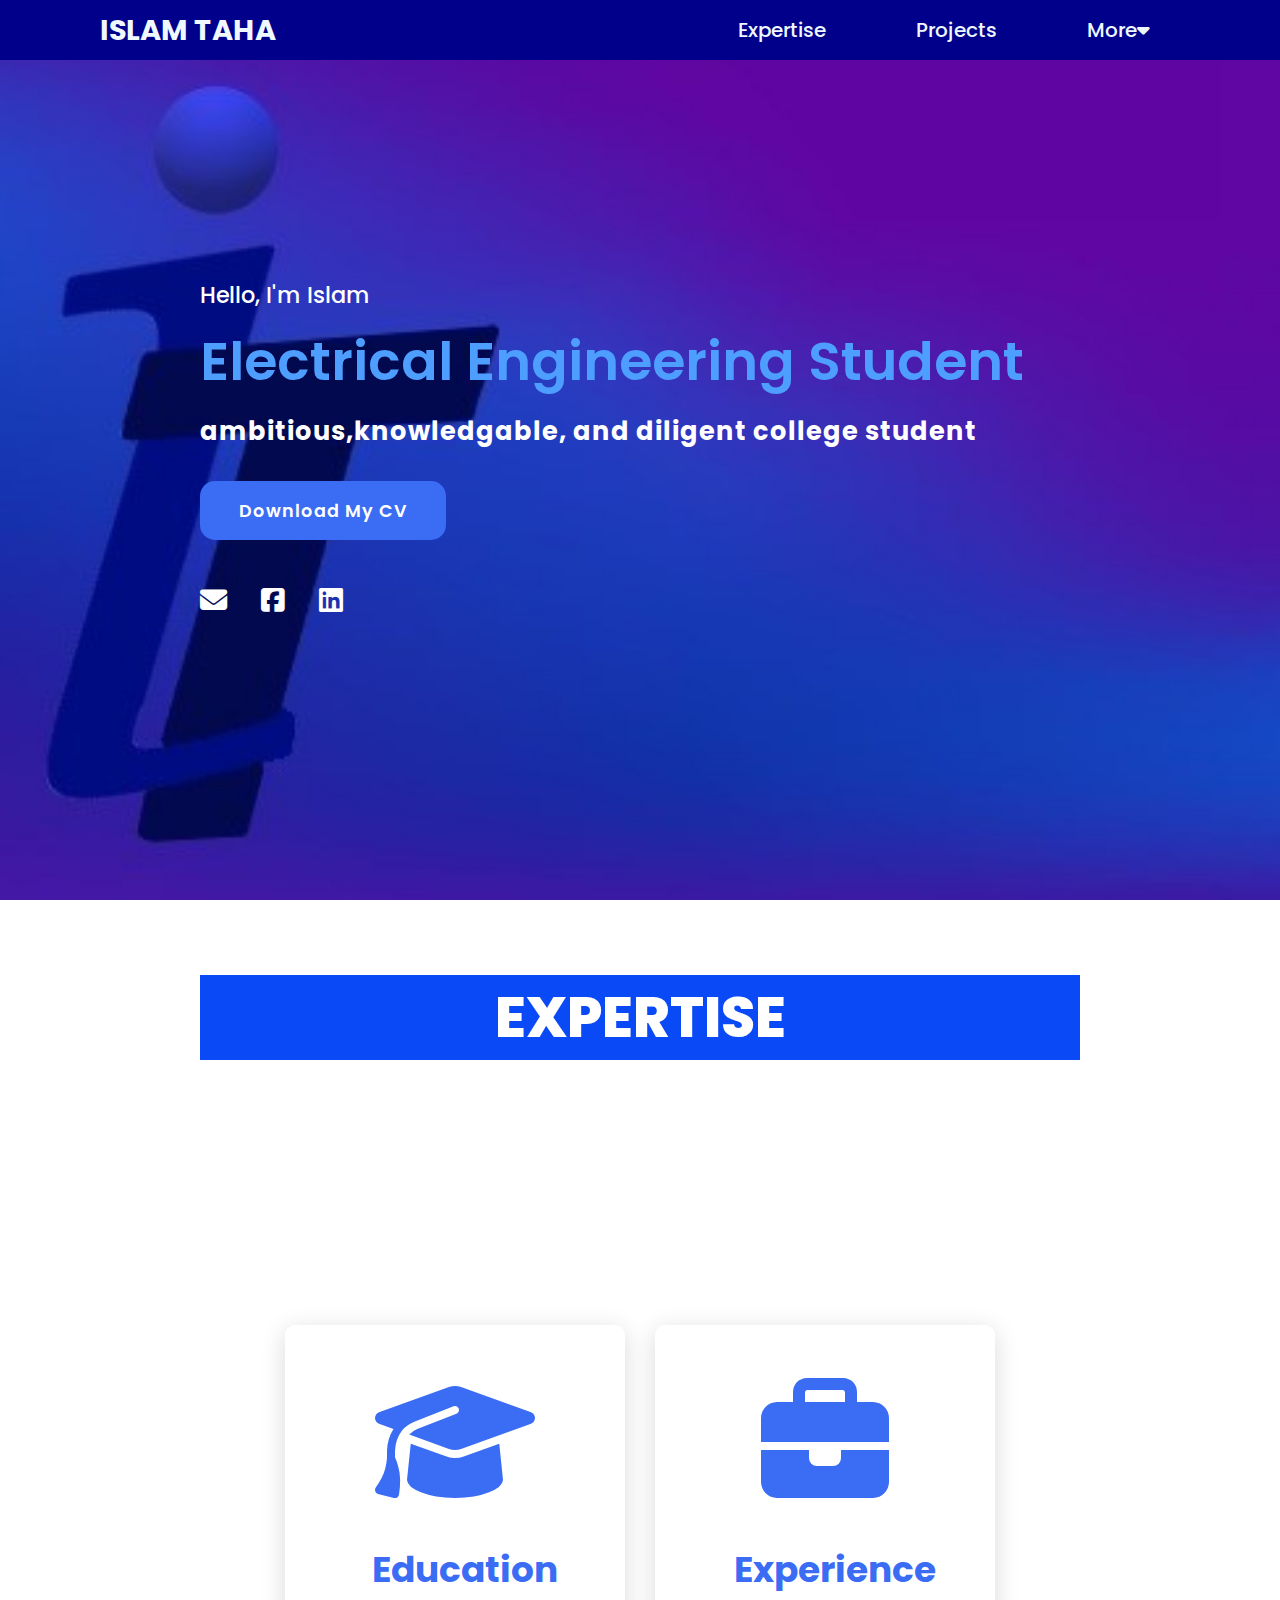
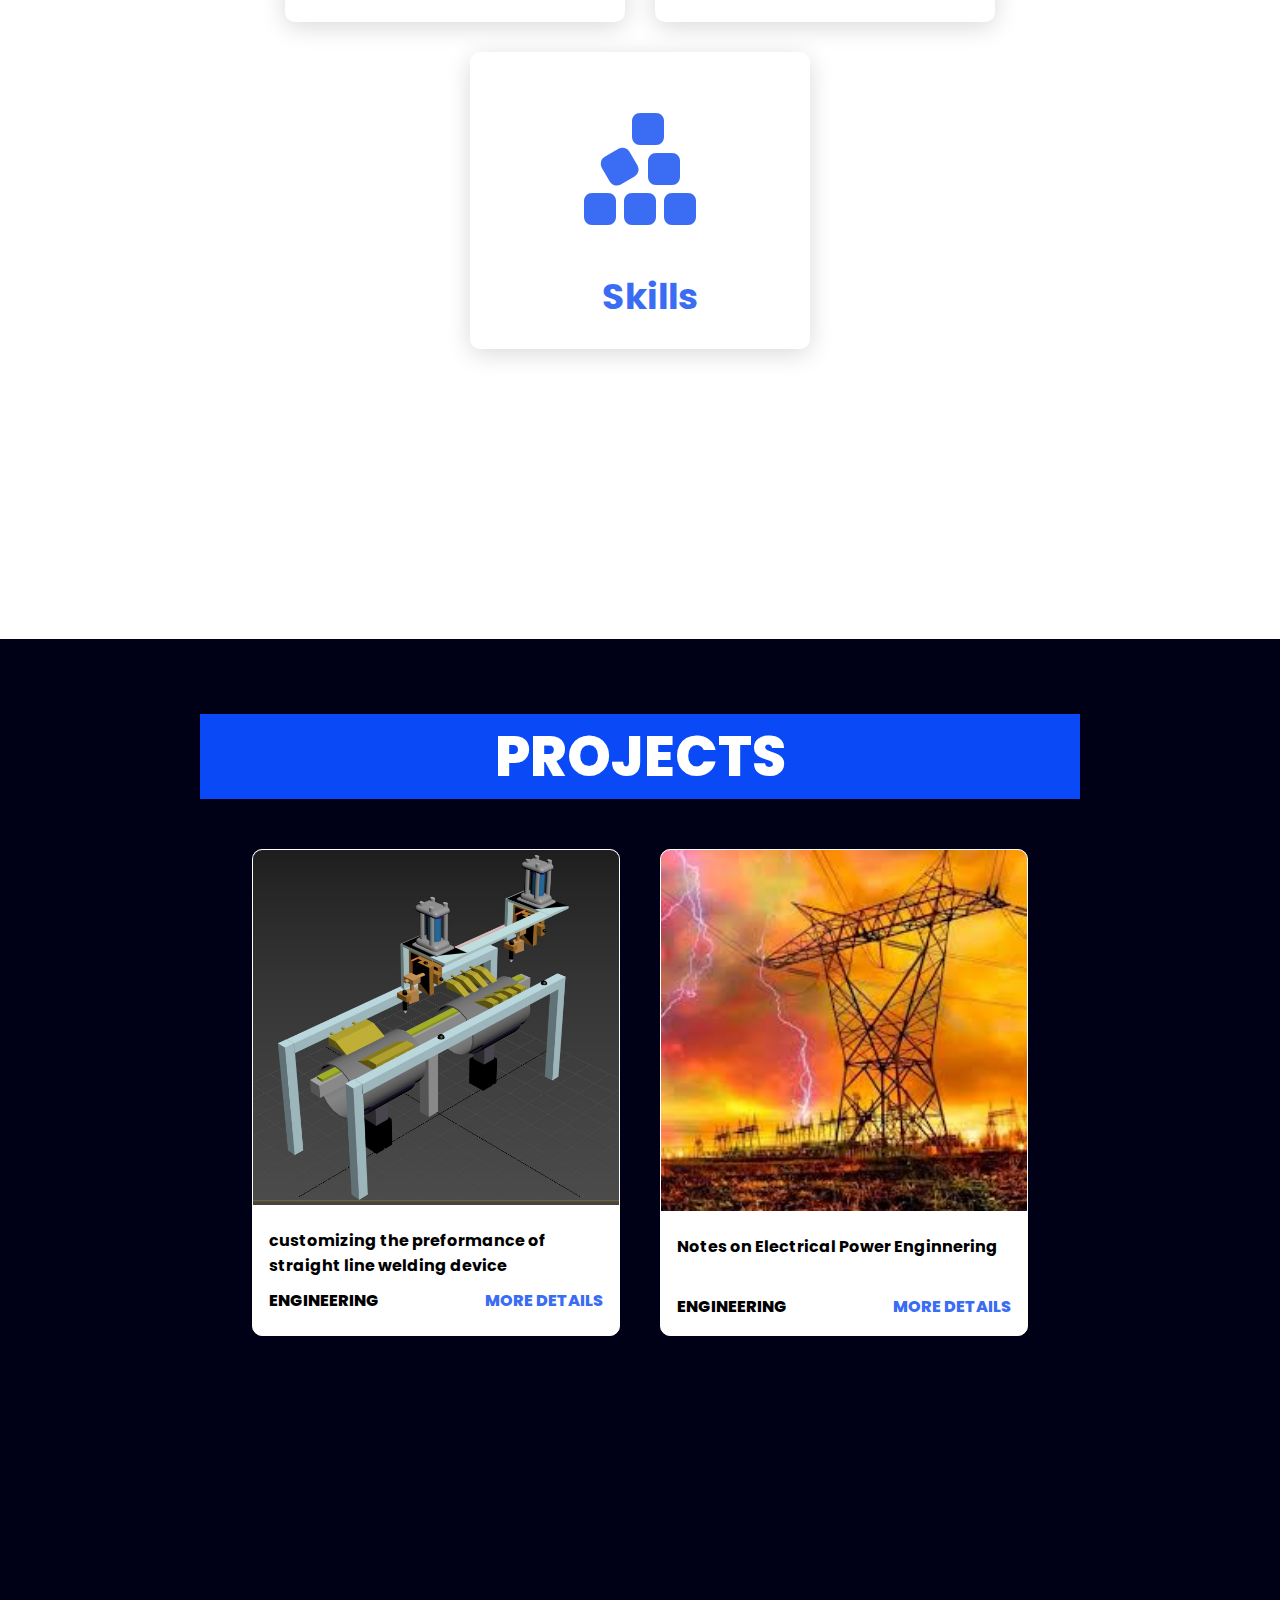
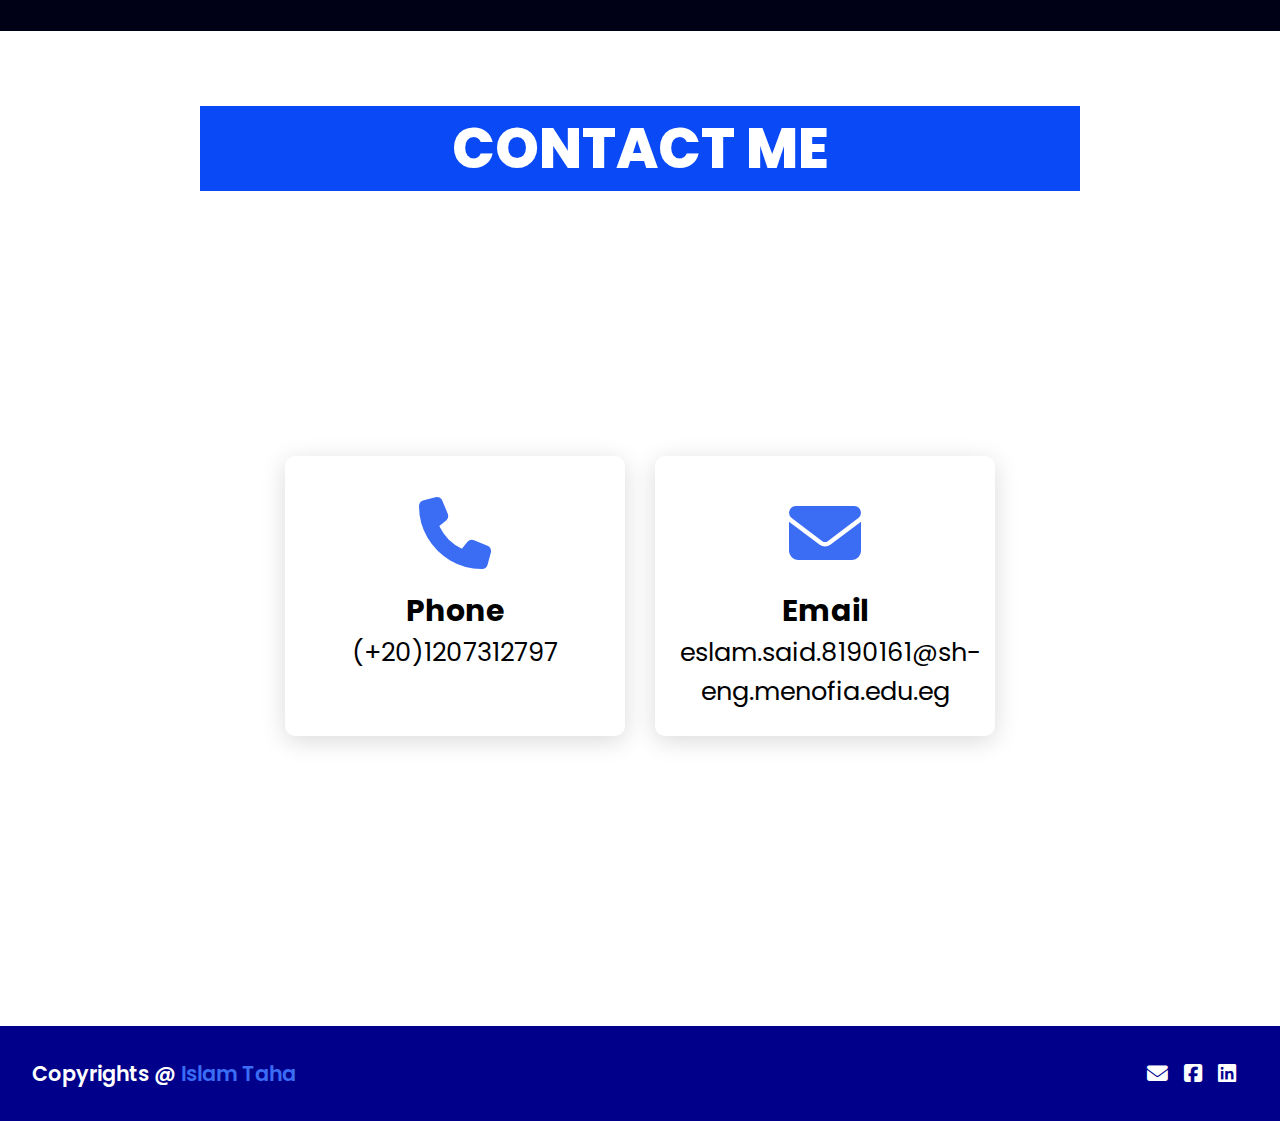
<file: index.html>
<!DOCTYPE html>
<html lang="en">
<head>
    <meta charset="UTF-8">
    <meta http-equiv="X-UA-Compatible" content="IE=edge">
    <meta name="viewport" content="width=device-width, initial-scale=1.0">
    <link rel = "stylesheet" href="https://cdnjs.cloudflare.com/ajax/libs/font-awesome/6.2.0/css/all.min.css">
    <link rel="stylesheet" href="https://cdnjs.cloudflare.com/ajax/libs/font-awesome/6.2.0/css/all.min.css" integrity="sha512-xh6O/CkQoPOWDdYTDqeRdPCVd1SpvCA9XXcUnZS2FmJNp1coAFzvtCN9BmamE+4aHK8yyUHUSCcJHgXloTyT2A==" crossorigin="anonymous" referrerpolicy="no-referrer" />
    <link rel="stylesheet" href="style.css" >
    
    <title>Islam Taha</title>
</head>
<body class="index">

    <header>
        <a href="#main" class="logo">Islam Taha</a>
        <nav class="navigation">
            <ul>
                <li><a href="#expertise">Expertise</a></li>
                <li><a href="#projects">Projects</a></li>
                <li><a>More<i class="fas fa-caret-down"></i></a>
                    <div class="dropdown__menu">
                        <ul>
                            <li><a class="awards" href="awards.html"target="_blank">awards</a></li>
                            <li><a class="hobbies" href="hoppies.html"target="_blank">hobbies</a></li>
                            <li><a class="contact-me" href="#contact">Contact</a></li>
                        </ul>
                    </div>
                </li>
            </ul>    
        </nav>
    </header>
    <section class="main" id="main">
        <div>
            <h2>Hello, I'm Islam<br><span>Electrical Engineering Student</span></h2>
            <h3>ambitious,knowledgable, and diligent college student</h3>
            <a href="./cv/Islam Taha CV.pdf" download target="_blank" class="main-btn">Download My CV</a>
            <div class="social-icons">
                <a class="outlook" href="https://eur.delve.office.com/?u=c9701351-f41f-417f-911b-7c913a65def1&v=work"target="_blank"><i class="fa-solid fa-envelope"></i></a>
                <a class="facebook" href="https://www.facebook.com/profile.php?id=100039541956016"target="_blank"><i class="fa-brands fa-square-facebook"></i></a>
                <a class= "linkedin" href="https://www.linkedin.com/in/islam-taha-213aa61a8"target="_blank"><i class="fa-brands fa-linkedin"></i></a>
            </div>
        </div>
    </section>
    <section class="cards" id="expertise">
        <h2 class="title">EXPERTISE</h2>
        <div class="content">
            <div class="card"><a href="education.html">
                <div class="icon">
                    <i class="fa-solid fa-graduation-cap"></i>
                </div>
                <div class="info">
                    <h3><a>Education</a></h3>
                </div>
            </a>    
            </div>
            <div class="card"><a href="experience.html">
                <div class="icon">
                    <i class="fa-solid fa-briefcase"></i>
                </div>
                <div class="info">
                    <h3><a>Experience</a></h3>
                </div>
            </a>
            </div>
            <div class="card"><a href="skills.html">
                <div class="icon">
                    <i class="fa-solid fa-cubes-stacked"></i>
                </div>
                <div class="info">
                    <h3><a>Skills</a></h3>
                </div>
            </a>    
            </div>
    </section>
    <section class="projects" id="projects">
        <h2 class="title">PROJECTS</h2>
        <div class="content">
            <div class="project-card">
                <div class="project-image">
                    <img src="images/cards/project_araby.jpg" />
                </div>
                <div class="project-info">
                    <p class="project-category">customizing the preformance of straight line welding device</p>
                    <strong class="project-title">
                        <span>Engineering</span>
                        <a href="project-1.html"target="_blank" class="more-details">More details</a>
                    </strong>
                </div>
            </div>
            <div class="project-card">
                <div class="project-image">
                    <img src="images/cards/project_notes.jpg" />
                </div>
                <div class="project-info">
                    <p class="project-category">Notes on Electrical Power Enginnering</p>
                    <p> </p>
                    <strong class="project-title">
                        <span>Engineering</span>
                        <a href="project-2.html"target="_blank" class="more-details">More details</a>
                    </strong>
                </div>
            </div>
        </div>
    </section>

    <section class="cards contact" id="contact">
        <h2 class="title">CONTACT ME</h2>
        <div class="content">
            <div class="card">
                <div class="icon">
                    <i class="fas fa-phone"></i>
                </div>
                <div class="info">
                    <h3>Phone</h3>
                    <p>(+20)1207312797</p>
                </div>
            </div>
            <div class="card">
                <div class="icon">
                    <i class="fas fa-envelope"></i>
                </div>
                <div class="info">
                    <h3>Email</h3>
                    <p>eslam.said.8190161@sh-eng.menofia.edu.eg</p>
                </div>
            </div>
        </div>
    </section>
    
    <footer class="footer">
        <p class="footer-title">Copyrights @ <span>Islam Taha</span></p>
        <div class="social-icons">
            <a class="outlook" href="https://eur.delve.office.com/?u=c9701351-f41f-417f-911b-7c913a65def1&v=work"target="_blank"><i class="fa-solid fa-envelope"></i></a>
            <a class="facebook" href="https://www.facebook.com/profile.php?id=100039541956016"target="_blank"><i class="fa-brands fa-square-facebook"></i></a>
            <a class= "linkedin" href="https://www.linkedin.com/in/islam-taha-213aa61a8"target="_blank"><i class="fa-brands fa-linkedin"></i></a>
        </div>
    </footer>

</body>
</html>
</file>
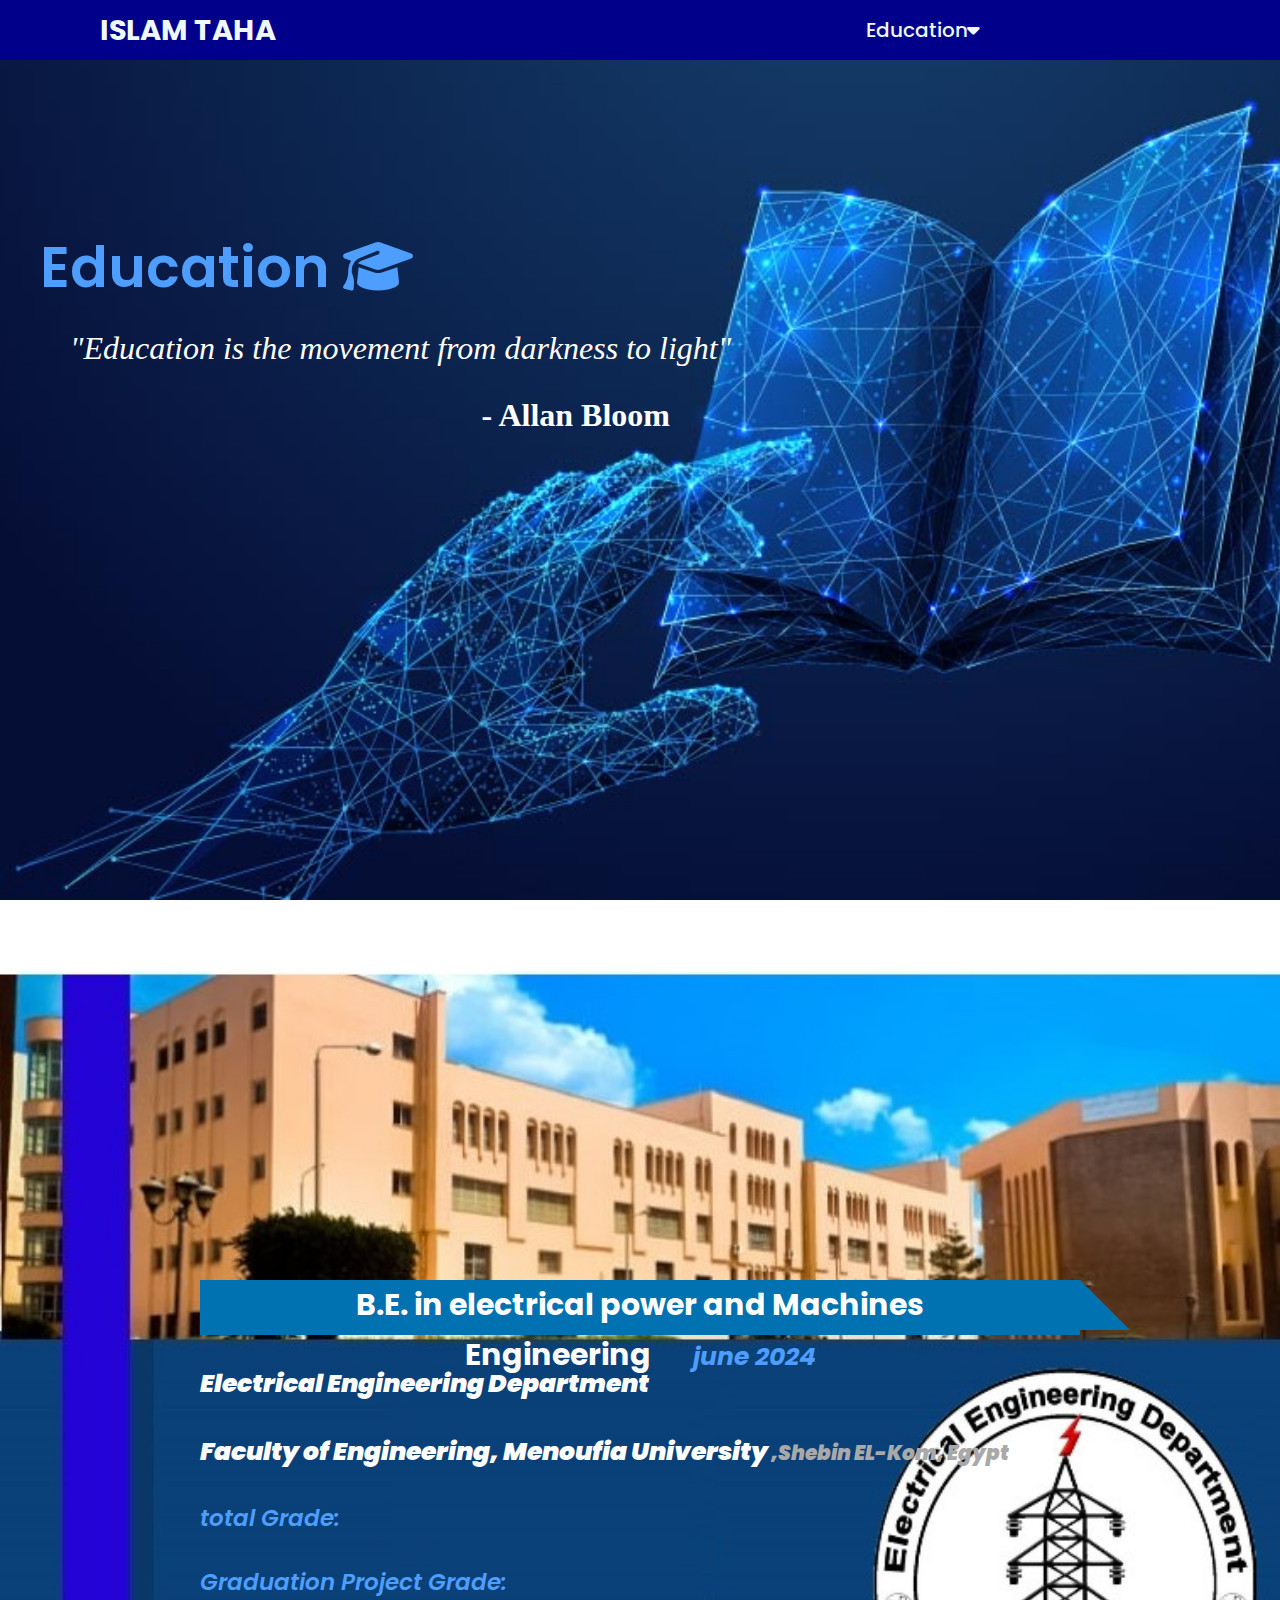
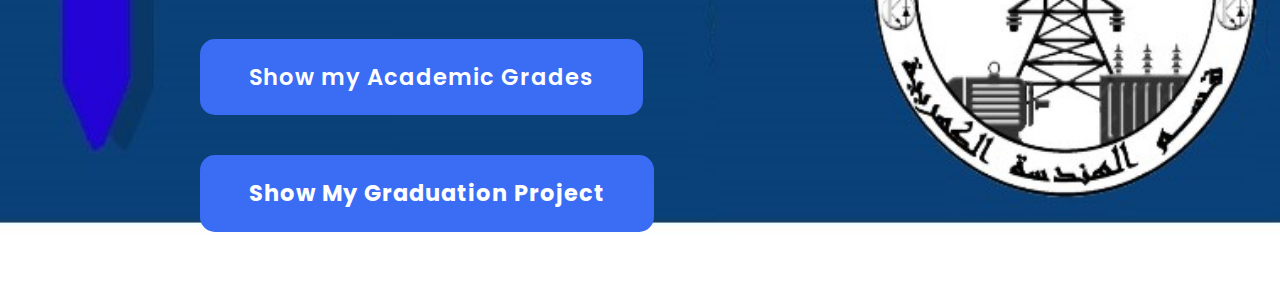
<file: education.html>
<html lang="en">
<head>
    <meta charset="UTF-8">
    <meta http-equiv="X-UA-Compatible" content="IE=edge">
    <meta name="viewport" content="width=device-width, initial-scale=1.0">
    <link rel = "stylesheet" href="https://cdnjs.cloudflare.com/ajax/libs/font-awesome/6.2.0/css/all.min.css">
    <link rel="stylesheet" href="https://cdnjs.cloudflare.com/ajax/libs/font-awesome/6.2.0/css/all.min.css" integrity="sha512-xh6O/CkQoPOWDdYTDqeRdPCVd1SpvCA9XXcUnZS2FmJNp1coAFzvtCN9BmamE+4aHK8yyUHUSCcJHgXloTyT2A==" crossorigin="anonymous" referrerpolicy="no-referrer" />
    <link rel="stylesheet" href="style.css" >
    <link rel="shortcut icon" href="/assets/favicon.ico">
    <link rel="stylesheet"href="https://fonts.googleapis.com/css?family=Tangerine">
    <link rel="stylesheet" href="edu-style.css" >
    <link rel="stylesheet" href="exp-style.css" >
    <title>Islam Taha</title>
</head>
<body class="education">
    <header>
        <a href="index.html" class="logo">Islam Taha</a>
        <nav class="edu-navigation">
            <ul>
                <li><a href="#main-edu">Education<i class="fas fa-caret-down"></i></a>
                    <div class="edu-dropdown__menu">
                        <ul>
                            <li><a class="BE" href="#bachelor">B.E. at Electrical Power and Machines Engineering</a></li> 
                        </ul>
                    </div>
                </li>
            </ul>    
        </nav>
    </header>
    <section class="main-edu" id="main-edu">
        <div class="main-edu-text">
                <h2>Education <span><i class="fa-solid fa-graduation-cap"></i></span></h2>
                <blockquote class="blockquote">
                    <p class="quote">"Education is the movement from darkness to light"</p>
                    <p class="quote writer">- Allan Bloom</p>
                </blockquote>
            </div>
        </a>
        </div>
    </section>
    <section class="bachelor" id ="bachelor">
        <div class="bachelor-title">
            <h3>B.E. in electrical power and Machines Engineering       <span>june 2024</span></h3>
        </div>
        <div class="bachelor-content">
            <h2>Electrical Engineering Department</h2>
            <h2>Faculty of Engineering, Menoufia University<span> ,Shebin EL-Kom, Egypt<span></span></h3>
                
            <h4>total Grade:<span></span></h4> 
            <h4>Graduation Project Grade:<span></span></h4> 
            <h5><a class="grades" href="./cv/grades.pdf"target="_blank"> Show my Academic Grades</a></h5>
            <h6><a class="project" href="./cv/graduation-project.pdf"target="_blank">Show My Graduation Project</a></h6>
        </div>       
    </section>
    
</body>
</html>
</file>
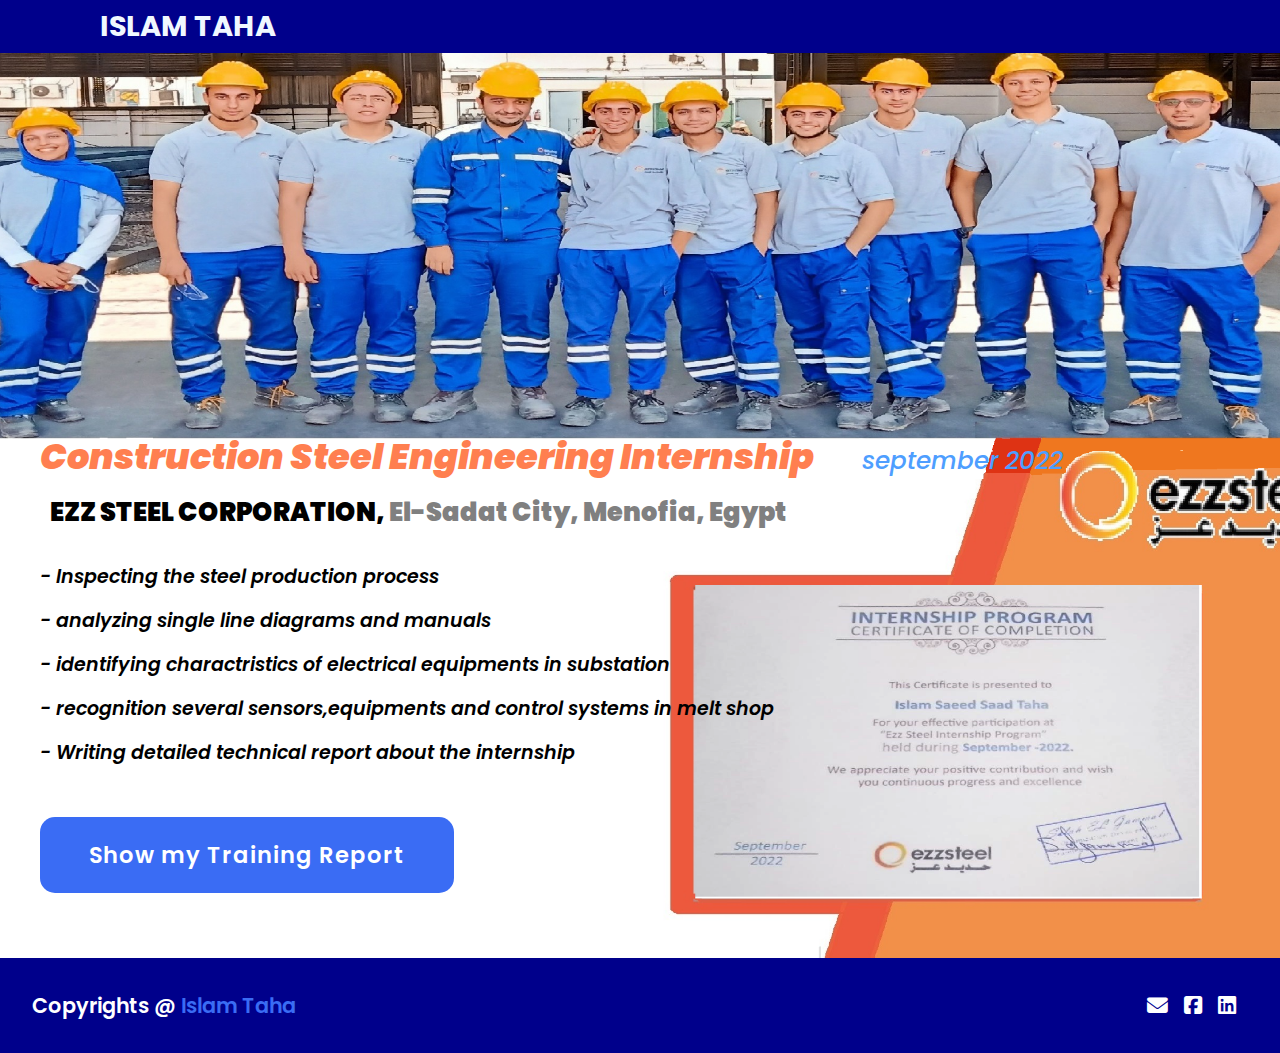
<file: ezz.html>
<html lang="en">
<head>
    <meta charset="UTF-8">
    <meta http-equiv="X-UA-Compatible" content="IE=edge">
    <meta name="viewport" content="width=device-width, initial-scale=1.0">
    <link rel = "stylesheet" href="https://cdnjs.cloudflare.com/ajax/libs/font-awesome/6.2.0/css/all.min.css">
    <link rel="stylesheet" href="https://cdnjs.cloudflare.com/ajax/libs/font-awesome/6.2.0/css/all.min.css" integrity="sha512-xh6O/CkQoPOWDdYTDqeRdPCVd1SpvCA9XXcUnZS2FmJNp1coAFzvtCN9BmamE+4aHK8yyUHUSCcJHgXloTyT2A==" crossorigin="anonymous" referrerpolicy="no-referrer" />
    <link rel="stylesheet" href="style.css" >
    <link rel="shortcut icon" href="/assets/favicon.ico">
    <link rel="stylesheet"
          href="https://fonts.googleapis.com/css?family=Tangerine">
    <link rel="stylesheet" href="edu-style.css" >
    <link rel="stylesheet" href="exp-style.css" >
    <title>Islam Taha</title>
</head>
<body class="ezz">
    <header>
        <a href="index.html" class="logo">Islam Taha</a>
    </header>
    <section class="ezz-steel" id ="ezz">
        <div class="ezz-title">
            <h2>Construction Steel Engineering Internship        <span>september 2022 </span></h3>
            <h3> EZZ STEEL CORPORATION,<span> El-Sadat City, Menofia, Egypt<span></span></h3>
        </div>
        <div class="ezz-content">       
            <h4>- Inspecting the steel production process</h4>
            <h4>- analyzing single line diagrams and manuals</h4>
            <h4>- identifying charactristics of electrical equipments in substation</h4>
            <h4>- recognition several sensors,equipments and control systems in melt shop</h4>
            <h4>- Writing detailed technical report about the internship</h4>
            <h5><a class="report" href="./cv/Islam Taha-ezz steel training report.pdf"target="_blank"> Show my Training Report</a></h5>
        </div>       
    </section>
    <footer class="footer">
        <p class="footer-title">Copyrights @ <span>Islam Taha</span></p>
        <div class="social-icons">
            <a class="outlook" href="https://eur.delve.office.com/?u=c9701351-f41f-417f-911b-7c913a65def1&v=work"target="_blank"><i class="fa-solid fa-envelope"></i></a>
            <a class="facebook" href="https://www.facebook.com/profile.php?id=100039541956016"target="_blank"><i class="fa-brands fa-square-facebook"></i></a>
            <a class= "linkedin" href="https://www.linkedin.com/in/islam-taha-213aa61a8"target="_blank"><i class="fa-brands fa-linkedin"></i></a>
        </div>
    </footer>
</body>
</html>
</file>
<file: style.css>
@import url('https://fonts.googleapis.com/css2?family=Poppins:ital,wght@0,100;0,200;0,300;0,400;0,500;0,600;0,700;0,800;0,900;1,100;1,200;1,300;1,400;1,500;1,600;1,700;1,800;1,900&display=swap');

*{
    font-family: 'Poppins', sans-serif;
    margin: 0;
    padding: 0;
    box-sizing: border-box;
    scroll-behavior: smooth;
}
header{
    background-color:darkblue;
    width: 100%;
    position: fixed;
    z-index: 999;
    display: flex;
    justify-content: space-between;
    align-items: center;
    padding: 5px 100px;
}

.logo{
    text-decoration: none;
    color:aliceblue;
    text-transform: uppercase;
    font-weight: 700 ;
    font-size: 1.8em;

}
.logo:hover{
    transform: scale(1.1);
}
.navigation a{
    color:aliceblue;
    text-decoration: none;
    font-weight: 500 ;
    font-size: 1.1em;
    padding-left: 30px;
}
.navigation ul {
    color:aliceblue;
    list-style: none;
    display: flex;
}
.navigation ul li {
    color:aliceblue;
    padding: 10px 30px;
    position: relative;
}
.navigation ul li a{
    color:aliceblue;
    font-size: 20px;
  color: var(--color-white);
  text-decoration: none;
  transition: all 0.3s;
}
.navigation ul li a:hover {
    color: blueviolet;
}
.dropdown__menu{
    display: none;
}
.navigation ul li:hover .dropdown__menu {
    display: block;
    position: absolute;
    left: 0;
    top: 100%;
    background-color:darkblue ;
  }
  
.dropdown__menu:hover{
    display: block;
    position: absolute;
    left: 0;
    top: 100%;
    background-color: darkblue ;
}
.dropdown__menu ul{
    display: block;
    margin: 10px;
}
.dropdown__menu ul li{
    width: 150px;
    padding: 10px;
}
section{
    padding: 25px 200px;
}
.main{
    width: 100%;
    min-height: 100vh;
    display: flex;
    align-items: center;
    background-image: url(images/backgrounds/background.jpeg);
    background-repeat: no-repeat;
    background-size: cover;
    background-position: center;
    background-attachment: fixed;
}
.main h2 {
    color: #fff;
    font-size: 1.4em;
    font-weight: 500;
}
.main h2 span {
    display: inline-block;
    margin-top: 10px;
    color: #4e9eff;
    font-size: 2.4em;
    font-weight: 600;
}
.main h3 {
    color: #fff;
    font-size: 1.6em;
    font-weight: 700;
    letter-spacing: 1px;
    margin-top: 10px;
    margin-bottom: 30px;
}
.main-btn{
    color: #fff;
    background-color: #3a6cf4;
    text-decoration: none;
    font-size: 1.1em;
    font-weight: 600;
    display: inline-block;
    padding: 0.9375em 2.1875em;
    letter-spacing: 1px;
    border-radius: 15px;
    margin-bottom: 40px;
    transition: 0.4s ease;
}
.main-btn:hover{
    background-color: #0a49f6;
    transform: scale(1.1);
}
.social-icons a { 
    color: #fff;
    font-size: 1.7em;
    padding-right: 30px;
}
.social-icons .outlook:hover{
    color: #34A853;
}
.social-icons .linkedin:hover{
color: #0072b1;
}
.social-icons .facebook:hover{
color: #3b5998;
}
.title{
    display:flex;
    justify-content:center; 
    color:#fff;
    text-shadow: 10px darkblue;
    font-size: 3.5em;
    font-weight: 800;
    margin-top: 50px;
    background-color: #0a49f6;
}
.content {
    display: flex;
    justify-content: center;
    flex-direction: row;
    flex-wrap: wrap;
    margin-top: 250px;
    margin-bottom: 250px;
}

.card{
    text-decoration: none;
    background-color:#fff ;
    width: 21.25em;
    box-shadow: 0 5px 25px rgba(1 1 1 / 15%);
    border-radius: 10px;
    padding: 25px;
    margin: 15px;
    transition: 0.4s ease;
}
.card:hover {
    transform: scale(1.1);
}

.card .icon {
    color: #3a6cf4;
    font-size: 8em;
    text-align: center;
}

.info {
    text-align: center;
    font-size: 1.6em;
}

.info h3 a{ 
    color: #3a6cf4;
    font-size: 1.2em;
    font-weight: 700;
    margin: 10px;
    text-decoration: none;
}

.projects {
    background-color: #000016;
}

.projects .content{
    margin-top: 30px;
}

.project-card {
    background-color: #fff;
    border: 1px solid #fff;
    min-height: 14em;
    width: 23em;
    overflow: hidden;
    border-radius: 10px;
    margin: 20px;
    transition: 0.7s ease;
}

.project-card:hover {
   transform: scale(1.1);
}

.project-card:hover .project-image {
    opacity: 0.9;
 }

.project-image img{
    width: 100%
}

.project-info {
    padding: 1em;
    font-weight: 700;
}

.project-category {
    font-size: 1em;
    color: #000;
}

.project-title {
    display: flex;
    justify-content: space-between;
    text-transform: uppercase;
    font-weight: 800;
    margin-top: 10px;
}

.more-details {
    text-decoration: none;
    color: #3a6cf4;
}

.more-details:hover {
    color: #601cfc;
}

.contact .icon{
    font-size: 4.5em;
}

.contact .info h3 {
    color: #000;
}

.contact .info p {
    font-size: 1em;
}

.footer {
    background-color:darkblue;
    color: #fff;
    padding: 2em;
    display: flex;
    justify-content: space-between;
}

.footer-title {
    font-size: 1.3em;
    font-weight: 600;
}

.footer-title span {
    color: #3a6cf4;
}

.footer .social-icons a{
    font-size: 1.3em;
    padding: 0 12px 0 0;
}

@media (max-width:1023px){
    header{
        padding: 12px 20px;
    }

    .navigation a{
        padding-left: 10px;
    }
    .title{
        font-size: 1.8em;
    }

    section{
        padding: 80px 20px;
    }

    .main-content h2{
        font-size: 1em;
    }

    .main-content h3{
        font-size: 1.6em;
    }

    .content{
        flex-direction: column;
        align-items: center;
    }

}

@media (max-width:641px){
    body{
        font-size: 12px;
    }

    .main-content h2{
        font-size: 0.8em;
    }

    .main-content h3{
        font-size: 1.4em;
    }
}

@media (max-width:300px){
    body{
        font-size: 10px;
     
    }
}
</file>
<file: edu-style.css>
.main-edu{
    width: 100%;
    min-height: 100vh;
    display: flex;
    align-items: center;
    background-image: url(images/backgrounds/education-background.jpg);
    background-repeat: no-repeat;
    background-size: cover;
    background-position: center;
    background-attachment: fixed;
    padding: 60px 20px;
}
.row{
    display: flex;
    height: 88%;
    align-items: center;
}

.main-edu-text{
    flex-basis: 50%;
    height: 50vh;
    margin-left: 20px;
}
.main-edu h2 {
    display: inline-block;
    color: #4e9eff;
    font-size: 3.5em;
    font-weight: 600;
    margin-bottom: 20px;
    margin-bottom: 20px;
}
.blockquote {
    max-width: 600px;
    color:#fff;
}
.quote{
    font-family: 'Gelasio', serif;
    font-style: italic;
    font-size: 2em;
    font-weight: 400;
    margin-bottom: 20px;
    display: inline-block;
    white-space: nowrap;
} 
.quote :not(:last-child){
    margin-bottom: 1em;
}
.writer{
    display: block;
    font-weight: bold;
    font-style: normal;
    text-align: right; 
    margin-top: 10px;
}

.nav-card-1{
    width: 230px;
    height: 230px;
    display: inline-block;
    border-radius: 10px;
    padding: 15px 25px;
    box-sizing: border-box;
    cursor: pointer;
    margin: 10px 15px;
    background-image: url(./images/backgrounds/technology-icon.jpg);
    background-position: center;
    background-size:cover ;
    transition: 0.3s ease;
    margin-left: 50px;
    margin-bottom: 50px;
    white-space: nowrap;
    font-size: 25px;
    font-weight: 700;
    text-decoration:none;
    color: #fff;
    transition: 0.3s ease;
}
.subject-title{
    display:flex;
    justify-content:center; 
    color:#fff;
    text-shadow: 10px darkblue;
    font-size: 3.5em;
    padding-top: 50px;
    padding-bottom: 30px;
    font-weight: 800;
    background-color: #0a49f6;
}

.nav-card-2{
    width: 230px;
    height: 230px;
    display: inline-block;
    border-radius: 10px;
    padding: 15px 25px;
    box-sizing: border-box;
    cursor: pointer;
    margin: 10px 15px;
    background-image: url(./images/backgrounds/engineering-background.jpg);
    background-position: center;
    background-size:cover ;
    transition: 0.3s ease;
    margin-left: 50px;
    margin-bottom: 50px;
    white-space: nowrap;
    font-size: 25px;
    font-weight: 700;
    text-decoration:none;
    color: #fff;
    transition: 0.3s ease;
}
.nav-card-1:hover{
    transform: scale(1.1);
}
.nav-card-2:hover{
    transform: scale(1.1);
}

.edu-navigation a{
    color:aliceblue;
    text-decoration: none;
    font-weight: 500 ;
    font-size: 1.1em;
}
.edu-navigation ul {
    color:aliceblue;
    list-style: none;
    display: flex;
    
}
.edu-navigation ul li {
    color:aliceblue;
    padding: 10px 200px;
    position: relative;
    
}
.edu-navigation ul li a{
    color:aliceblue;
    font-size: 20px;
    text-decoration: none;
    transition: all 0.3s;
}
.edu-navigation ul li a:hover {
    color: blueviolet;
}

.edu-dropdown__menu{
    display: none;
}
.edu-navigation ul li:hover .edu-dropdown__menu {
    display: flex;
    width: 700px;
    position: absolute;
    left: 0;
    top: 100%;
    background-color:darkblue ;
    white-space: nowrap;
}
.edu-navigation ul li:hover .edu-dropdown__menu ul{
    display: block;
    margin: 10px;
}
.edu-navigation ul li:hover .edu-dropdown__menu ul li{
    width: 150px;
   padding: 10px;
   border-bottom: 1px;
} 
  
.edu-dropdown__menu:hover{
    display: flex;
    position: absolute;
    left: 0;
    top: 100%;
    color: blueviolet ;
}
.edu-dropdown__menu ul{
    display: flex;

}
.edudropdown__menu ul li{
    display:flex;
    width: 700px;

}


.bachelor{
    background-image: url(./images/bachelor-image.jpg);
    background-repeat: no-repeat;
    background-size: cover;
    background-position: center;   
    padding-top: 380px;

}
.bachelor-title{
    border-bottom: 5px  solid #0072b1;

}
.bachelor-title h3{
    margin-top: 90px;
    display: inline-block;
    margin: 0;
    padding: 0;
    background-color: #0072b1;
    color: #fff;
    height: 50px;
    line-height: 50px;
    text-align: center;
    padding: 0px 54px;
    font-size: 30px;
    font-weight: 700;
    position: relative;

}
.bachelor-title h3 span{
    font-size: 25px;
    font-style: italic;
    color: #4e9eff;
}
.bachelor-title h3::before{
    content: "";
    position: absolute;
    left: 100%;
    height: 0;
    width: 0;
    border:25px solid #0072b1;
    border-top-color: transparent;
    border-right-color: transparent;
}
.bachelor-content h2{
    font-size: 25px;
    font-weight: 900;
    margin-top: 30px;  
    font-style: italic;
    color:#fff;
}

.bachelor-content h2 span{
    font-size: 20px;
    font-weight: 900;
    margin-top: 30px; 
    color: darkgrey; 
  
}
.bachelor-content h3{
    margin-top: 30px;
    color: #0072b1;
    font-size: 30px;
    font-weight: 700;
    font-style: italic;
    border-bottom: 5px  solid #0072b1;
}

.bachelor-content h4{
    margin-top: 30px;
    color: #4e9eff;
    text-decoration: none;
    font-size: 23px;
    font-weight: 600;
    font-style: italic;

}
.bachelor-content h5 a {
    color: #fff;
    background-color: #3a6cf4;
    text-decoration: none;
    font-size: 1.7em;
    font-weight: 600;
    display: inline-block;
    padding: 0.9375em 2.1875em;
    letter-spacing: 1px;
    border-radius: 15px;
    margin-bottom: 40px;
    transition: 0.7s ease;
    margin-top: 40px;
}
.bachelor-content h5 a:hover {
    background-color: #0a49f6;
    transform: scale(1.1);
}
.bachelor-content h6 a {
    color: #fff;
    background-color: #3a6cf4;
    text-decoration: none;
    font-size: 2.1em;
    font-weight: 700;
    display: inline-block;
    padding: 0.9375em 2.1875em;
    letter-spacing: 1px;
    border-radius: 15px;
    margin-bottom: 40px;
    transition: 0.7s ease;
}
.bachelor-content h6 a:hover {
    background-color: #0a49f6;
    transform: scale(1.1);
}
</file>
<file: exp-style.css>
.main-exp{
    width: 100%;
    min-height: 100vh;
    display: flex;
    align-items: center;
    background-image: url(images/backgrounds/experience-background.jpg);
    background-repeat: no-repeat;
    background-size: cover;
    background-position: center;
    padding: 60px 20px;
    background-attachment: fixed;
}
.container{
    position: absolute;
    width: 100%;
    height: 100%;
    display: flex;
    justify-content: right;
    align-items: right;
    overflow: hidden;
}

.main-exp-text{
    height: 50vh;
    margin-left: 20px;
}
.main-exp h2 {
    display: inline-block;
    color:dodgerblue;
    font-size: 3.5em;
    font-weight: 600;
    margin-bottom: 20px;
    margin-bottom: 50px;
}
.blockquote {
    max-width: 600px;
    color:#fff;
    margin-left: 30px;
}
.quote{
    font-family: 'Gelasio', serif;
    font-style: italic;
    font-size: 2em;
    font-weight: 400;
    margin-bottom: 20px;
    display: inline-block;
    white-space: nowrap;
} 
.quote :not(:last-child){
    margin-bottom: 1em;
}
.writer{
    display: block;
    font-weight: bold;
    font-style: normal;
    text-align: right; 
    margin-top: 10px;
}

.exp-navigation a{
    color:aliceblue;
    text-decoration: none;
    font-weight: 500 ;
    font-size: 1.1em;
}
.exp-navigation ul {
    color:aliceblue;
    list-style: none;
    display: flex;
    
}
.exp-navigation ul li {
    color:aliceblue;
    padding: 10px 200px;
    position: relative;
    
}
.exp-navigation ul li a{
    color:aliceblue;
    font-size: 20px;
    text-decoration: none;
    transition: all 0.3s;
}
.exp-navigation ul li a:hover {
    color: blueviolet;
}
.exp-navigation .fa{
    margin-right: 8px ;
} 

.exp-dropdown__menu{
    display: none;
}
.exp-navigation ul li:hover .exp-dropdown__menu {
    display: block;
    width: 700px;
    position: absolute;
    left: 0;
    top: 100%;
    background-color:darkblue ;
    white-space: nowrap;
}
.exp-navigation ul li:hover .exp-dropdown__menu ul{
    display: block;
    margin: 10px;
}
.exp-navigation ul li:hover .exp-dropdown__menu ul li{
    width: 150px;
   padding: 10px;
   border-bottom: 1px;
} 
.exp-dropdown__menu:hover{
    display: flex;
    position: absolute;
    left: 0;
    top: 100%;
    color: blueviolet ;
}
.exp-dropdown__menu ul{
    display: flex;


}
.exp-dropdown__menu ul li{
    display:flex;
    width: 700px;
}
.exp{
    width: 100%;
    min-height: 100vh;
    display: flex;
    align-items: center;
    background-repeat: no-repeat;
    background-size: cover;
    background-position: center;
    padding: 60px 20px;
    background-attachment: fixed;
}
.eng{
    background-image: url(images/backgrounds/engineering-background.jpg);
}
.data{
    background-image: url(images/backgrounds/technology-icon.jpg);
}
.eng .content{
    margin-top: 30px;
}
.ezz-steel{
    background-image: url(./images/training/ezz-imaga.png);
    background-repeat: no-repeat;
    background-size: cover;
    background-position: center;  
    padding-top: 380px;
    padding-left: 40px; 
}
.ezz-title h2{
    margin-top: 50px;
    font-size: 2.2em;
    font-weight: 900;
    font-style: italic;
    color:coral;
}
.ezz-title h2 span{
    font-size: 0.7em;
    font-weight: 500;

    color: #4e9eff;

}
.ezz-title h3{
    font-size: 1.6em;
    font-weight: 900;
    margin-top: 10px;
    margin-left: 10px;
    margin-bottom: 30px;
}
.ezz-title h3 span{
    color: grey;
}


.ezz-content h4{
    text-decoration: none;
    margin-top: 15px;
    font-size: 19px;
    font-weight: 600;
    font-style: italic;
    white-space: nowrap;
    margin-bottom: 10px;

}
.ezz-content h5 a {
    color: #fff;
    background-color: #3a6cf4;
    text-decoration: none;
    font-size: 1.7em;
    font-weight: 600;
    display: inline-block;
    padding: 0.9375em 2.1875em;
    letter-spacing: 1px;
    border-radius: 15px;
    margin-bottom: 40px;
    transition: 0.7s ease;
    margin-top: 40px;
}
.ezz-content h5 a:hover {
    background-color: #0a49f6;
    transform: scale(1.1);
}
.ezz-content h6 a {
    color: #fff;
    background-color: #3a6cf4;
    text-decoration: none;
    font-size: 2.1em;
    font-weight: 700;
    display: inline-block;
    padding: 0.9375em 2.1875em;
    letter-spacing: 1px;
    border-radius: 15px;
    margin-bottom: 40px;
    transition: 0.7s ease;
}
.ezz-content h6 a:hover {
    background-color: #0a49f6;
    transform: scale(1.1);
}
.arab-cons{
     background-image: url(./images/training/arab.png);
    background-repeat: no-repeat;
    background-size: cover;
    background-position: center;  
    padding-top: 420px;
    padding-left: 40px; 
}

.arab-title h2{
    font-size: 1.9em;
    font-weight: 900;
    font-style: italic;
    color:forestgreen;
}

.arab-title h3{
    font-size: 1.6em;
    font-weight: 900;
    margin-top: 10px;
    margin-left: 10px;
    margin-bottom: 30px;
}
.arab-title h3 span{
    color: grey;
}
.arab-title h4{
    font-size: 22px;
    font-style: italic;
    color: #4e9eff;
    margin-bottom: 30px; 
}

.arab-content h4{
    text-decoration: none;
    margin-top: 15px;
    font-size: 17px;
    font-weight: 600;
    font-style: italic;
    white-space: nowrap;
    margin-bottom: 10px;

}
.arab-content h5 a {
    color: #fff;
    background-color: #3a6cf4;
    text-decoration: none;
    font-size: 1.7em;
    font-weight: 600;
    display: inline-block;
    padding: 0.9375em 2.1875em;
    letter-spacing: 1px;
    border-radius: 15px;
    margin-bottom: 40px;
    transition: 0.7s ease;
    margin-top: 40px;
}
.arab-content h5 a:hover {
    background-color: #0a49f6;
    transform: scale(1.1);
}
.arab-content h6 a {
    color: #fff;
    background-color: #3a6cf4;
    text-decoration: none;
    font-size: 2.1em;
    font-weight: 700;
    display: inline-block;
    padding: 0.9375em 2.1875em;
    letter-spacing: 1px;
    border-radius: 15px;
    margin-bottom: 40px;
    transition: 0.7s ease;
}
.arab-content h6 a:hover {
    background-color: #0a49f6;
    transform: scale(1.1);
}
</file>
